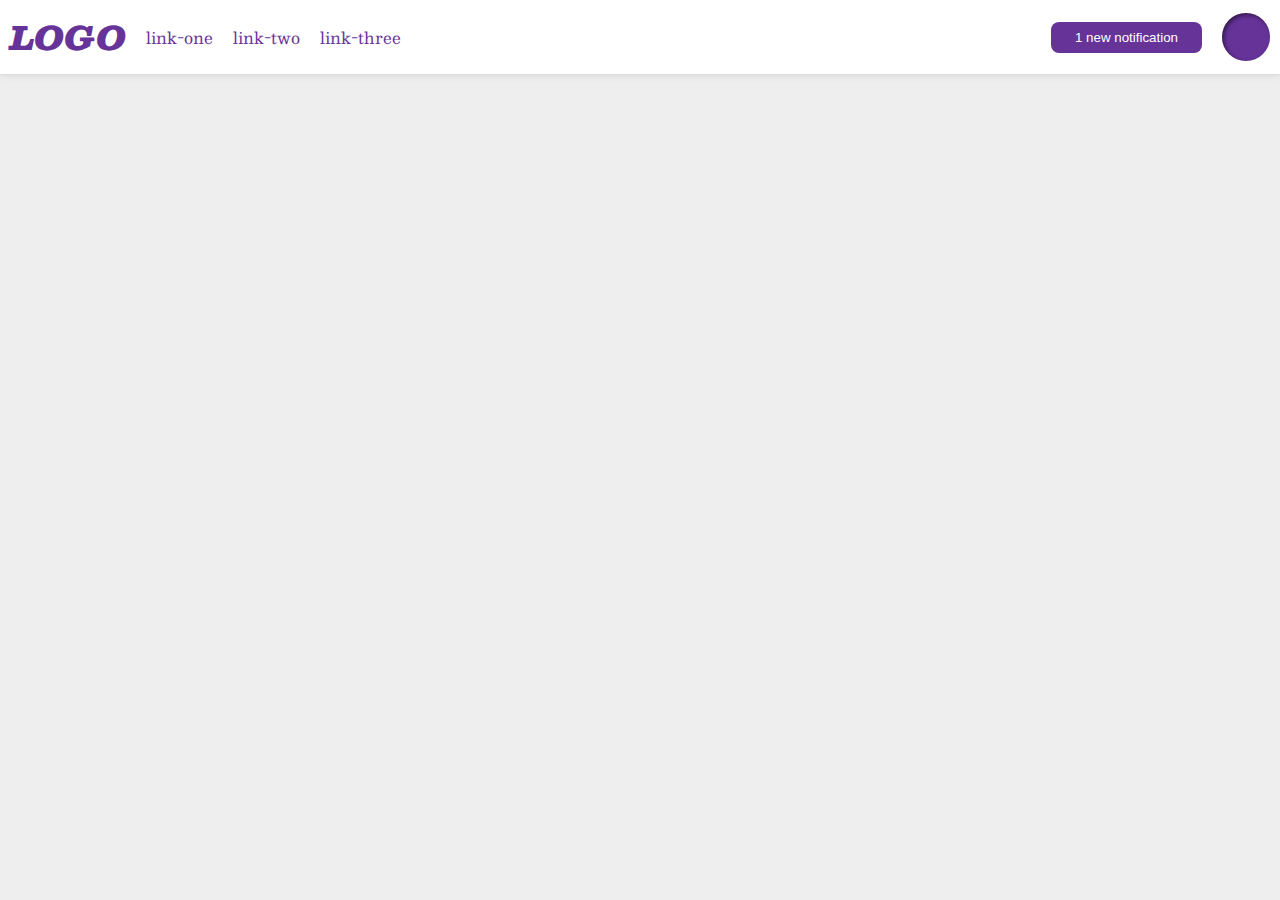
<file: foundations/flex/03-flex-header-2/index.html>
<!DOCTYPE html>
<html lang="en">
  <head>
    <meta charset="UTF-8">
    <meta http-equiv="X-UA-Compatible" content="IE=edge">
    <meta name="viewport" content="width=device-width, initial-scale=1.0">
    <title>Flex Header 2</title>
    <link rel="stylesheet" href="style.css">
  </head>
  <body>
    <div class="header">
      <div class="left-group">
        <div class="logo">
          LOGO
        </div>
        <ul class="links">
          <li><a href="https://google.com">link-one</a></li>
          <li><a href="https://google.com">link-two</a></li>
          <li><a href="https://google.com">link-three</a></li>
        </ul>
      </div class>
      <div class="right-group">
        <button class="notifications">
          1 new notification
        </button>
        <div class="profile-image"></div>
      </div>
    </div>
  </body>
</html>
</file>
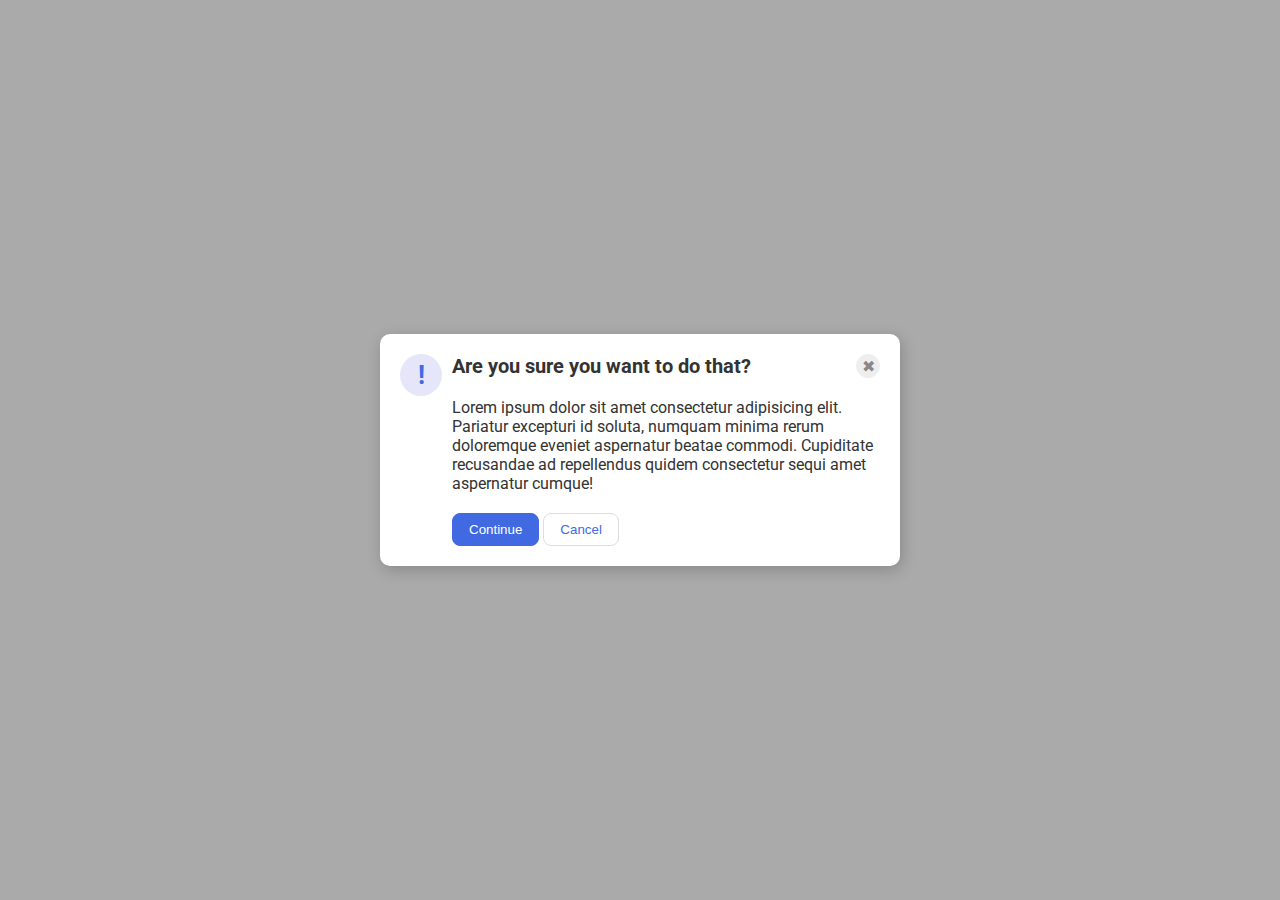
<file: foundations/flex/05-flex-modal/index.html>
<!DOCTYPE html>
<html lang="en">
  <head>
    <meta charset="UTF-8">
    <meta http-equiv="X-UA-Compatible" content="IE=edge">
    <meta name="viewport" content="width=device-width, initial-scale=1.0">
    <link rel="stylesheet" href="style.css">
    <title>Modal</title>
  </head>
  <body>
    <div class="modal">
      <div class="icon">!</div>
      <div class="container">
        <div class="header-and-close">
          <div class="header">Are you sure you want to do that?</div>
          <button class="close-button">✖</button>
        </div>
        <div class="text">Lorem ipsum dolor sit amet consectetur adipisicing elit. Pariatur excepturi id soluta, numquam minima rerum doloremque eveniet aspernatur beatae commodi. Cupiditate recusandae ad repellendus quidem consectetur sequi amet aspernatur cumque!</div>
        <button class="continue">Continue</button>
        <button class="cancel">Cancel</button>
      </div> 
    </div>
  </body>
</html>
</file>
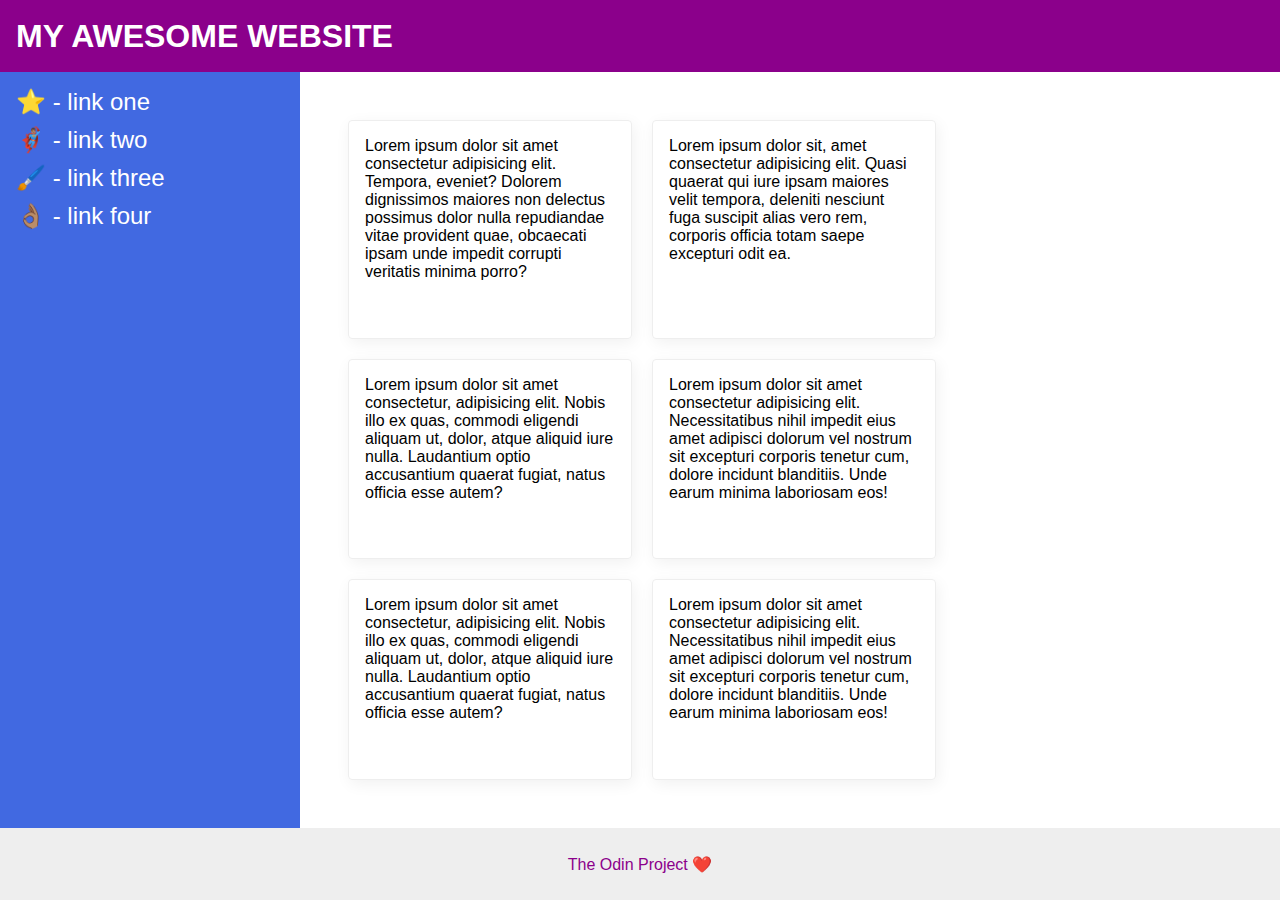
<file: foundations/flex/07-flex-layout-2/index.html>
<!DOCTYPE html>
<html lang="en">
  <head>
    <meta charset="UTF-8">
    <meta http-equiv="X-UA-Compatible" content="IE=edge">
    <meta name="viewport" content="width=device-width, initial-scale=1.0">
    <title>The Holy Grail</title>
    <link rel="stylesheet" href="style.css">
  </head>
  <body>
    <div class="header">
      MY AWESOME WEBSITE
    </div>
    <div class="middle">
      <div class="sidebar">
        <ul>
          <li><a href="#">⭐ - link one</a></li>
          <li><a href="#">🦸🏽‍♂️ - link two</a></li>
          <li><a href="#">🖌️ - link three</a></li>
          <li><a href="#">👌🏽 - link four</a></li>
        </ul>
      </div>
      <div class="card-container">
        <div class="card">Lorem ipsum dolor sit amet consectetur adipisicing elit. Tempora, eveniet? Dolorem dignissimos maiores non delectus possimus dolor nulla repudiandae vitae provident quae, obcaecati ipsam unde impedit corrupti veritatis minima porro?</div>
        <div class="card">Lorem ipsum dolor sit, amet consectetur adipisicing elit. Quasi quaerat qui iure ipsam maiores velit tempora, deleniti nesciunt fuga suscipit alias vero rem, corporis officia totam saepe excepturi odit ea.</div>
        <div class="card">Lorem ipsum dolor sit amet consectetur, adipisicing elit. Nobis illo ex quas, commodi eligendi aliquam ut, dolor, atque aliquid iure nulla. Laudantium optio accusantium quaerat fugiat, natus officia esse autem?</div>
        <div class="card">Lorem ipsum dolor sit amet consectetur adipisicing elit. Necessitatibus nihil impedit eius amet adipisci dolorum vel nostrum sit excepturi corporis tenetur cum, dolore incidunt blanditiis. Unde earum minima laboriosam eos!</div>
        <div class="card">Lorem ipsum dolor sit amet consectetur, adipisicing elit. Nobis illo ex quas, commodi eligendi aliquam ut, dolor, atque aliquid iure nulla. Laudantium optio accusantium quaerat fugiat, natus officia esse autem?</div>
        <div class="card">Lorem ipsum dolor sit amet consectetur adipisicing elit. Necessitatibus nihil impedit eius amet adipisci dolorum vel nostrum sit excepturi corporis tenetur cum, dolore incidunt blanditiis. Unde earum minima laboriosam eos!</div>
      </div>
    </div>
    <div class="footer">
      The Odin Project ❤️
    </div>
  </body>
</html>
</file>
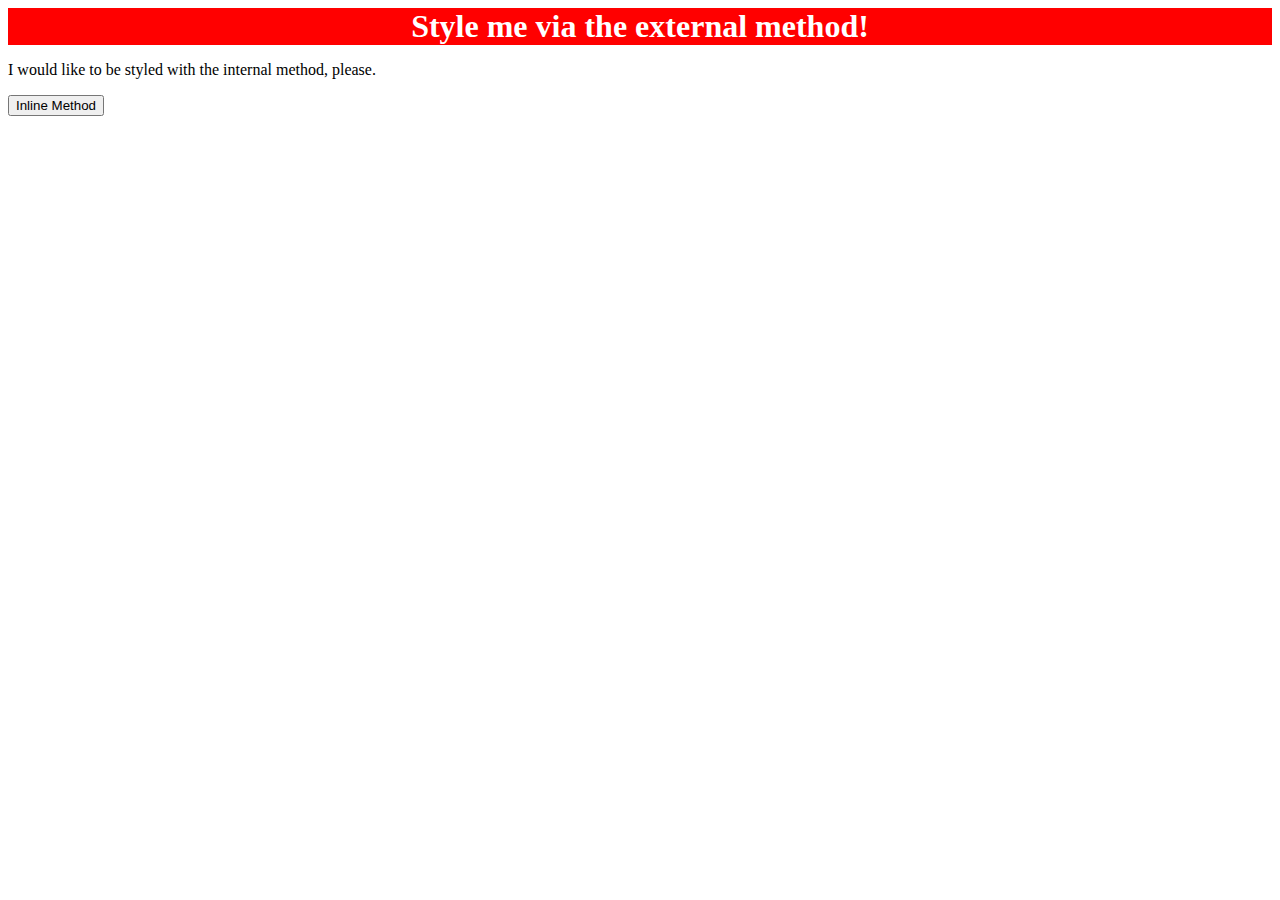
<file: foundations/intro-to-css/01-css-methods/index.html>
<!DOCTYPE html>
<html lang="en">
  <head>
    <meta charset="UTF-8">
    <meta http-equiv="X-UA-Compatible" content="IE=edge">
    <meta name="viewport" content="width=device-width, initial-scale=1.0">
    <title>Methods for Adding CSS</title>
    <link rel="stylesheet" href="style.css">
  </head>
  <body>
    <div>Style me via the external method!</div>
    <p>I would like to be styled with the internal method, please.</p>
    <button>Inline Method</button>
  </body>
</html>
</file>
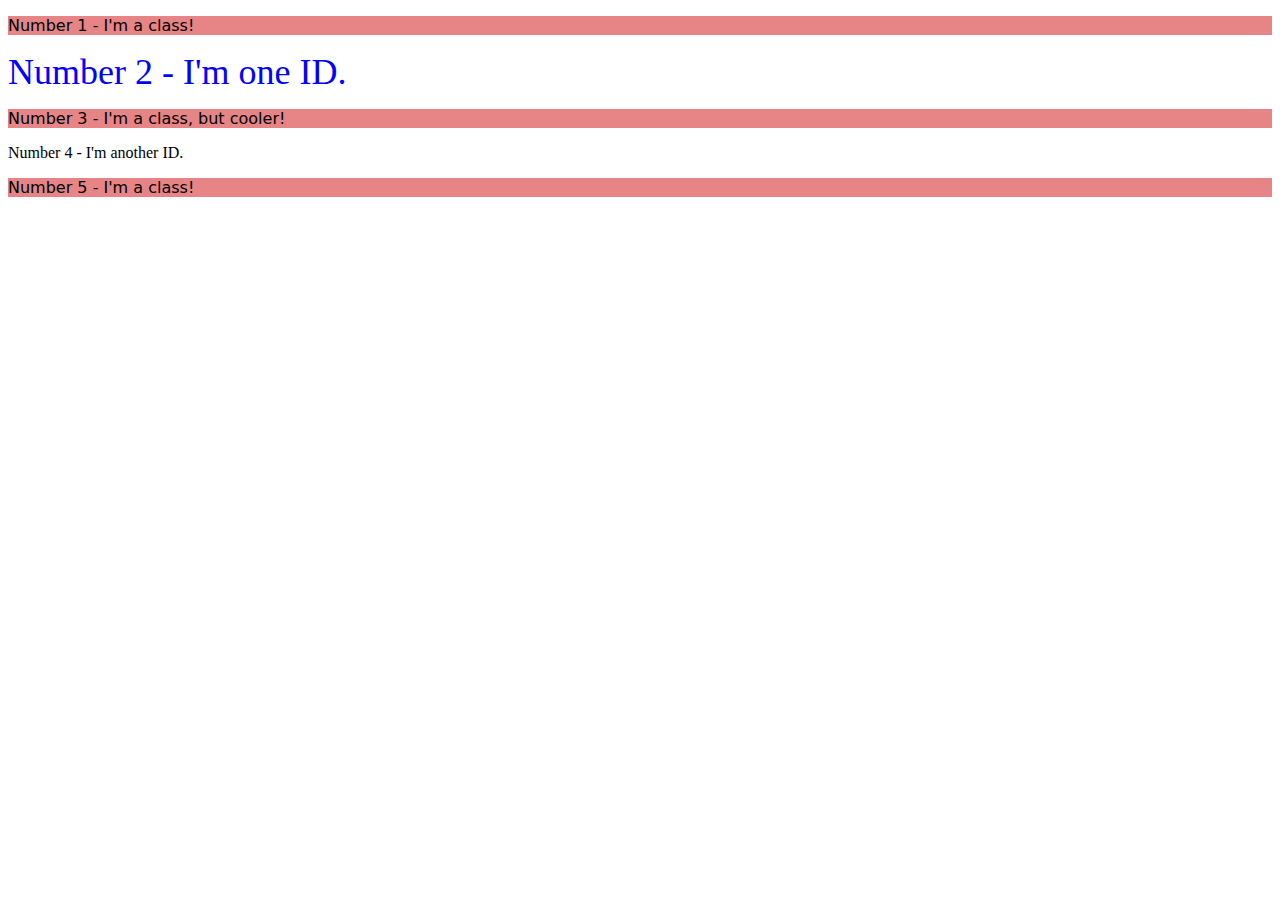
<file: foundations/intro-to-css/02-class-id-selectors/index.html>
<!DOCTYPE html>
<html lang="en">
  <head>
    <meta charset="UTF-8">
    <meta http-equiv="X-UA-Compatible" content="IE=edge">
    <meta name="viewport" content="width=device-width, initial-scale=1.0">
    <title>Class and ID Selectors</title>
    <link rel="stylesheet" href="style.css">
  </head>
  <body>
    <p class="odd">Number 1 - I'm a class!</p>
    <div class="two">Number 2 - I'm one ID.</div>
    <p class="odd">Number 3 - I'm a class, but cooler!</p>
    <div>Number 4 - I'm another ID.</div>
    <p class="odd">Number 5 - I'm a class!</p>
  </body>
</html>
</file>
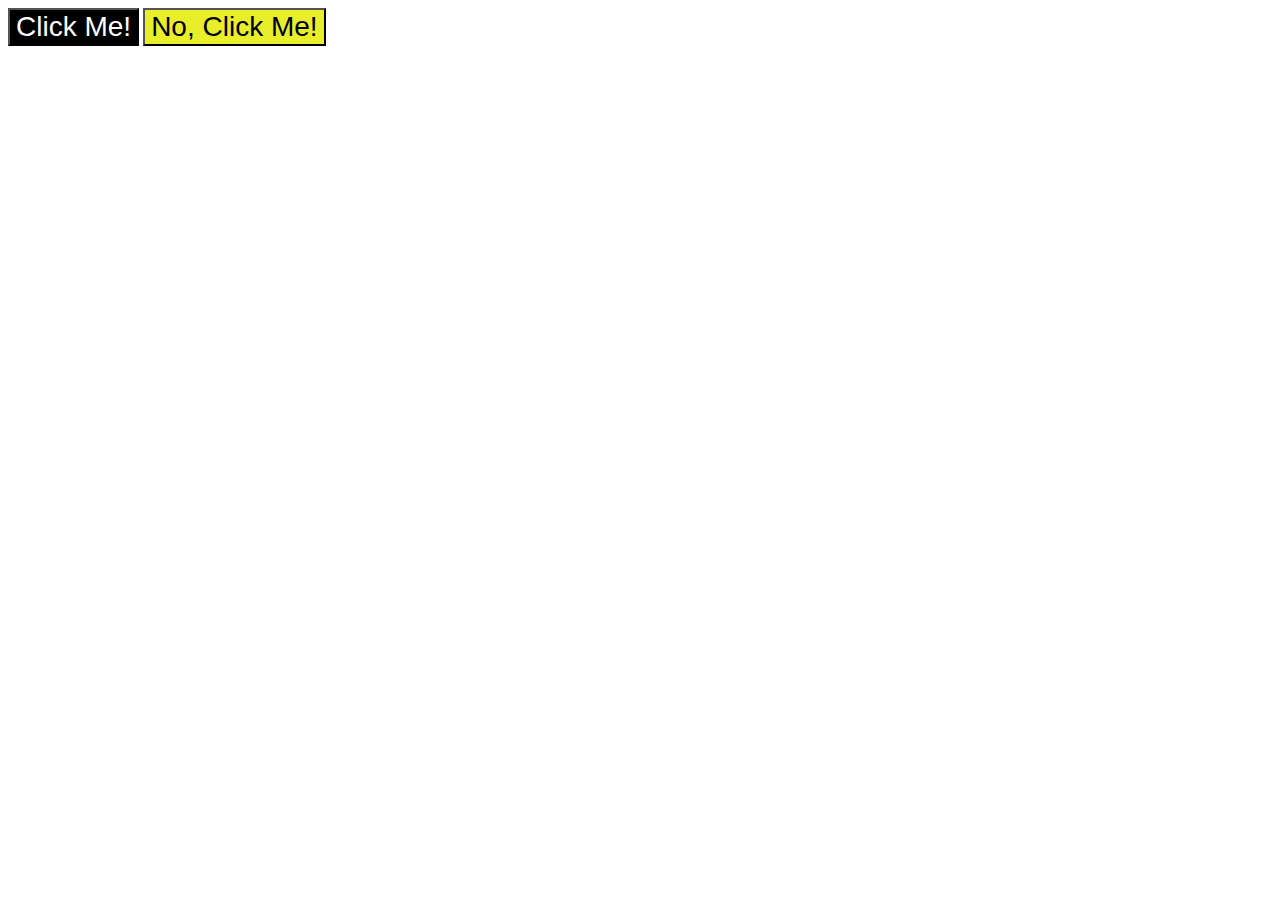
<file: foundations/intro-to-css/03-grouping-selectors/index.html>
<!DOCTYPE html>
<html lang="en">
  <head>
    <meta charset="UTF-8">
    <meta http-equiv="X-UA-Compatible" content="IE=edge">
    <meta name="viewport" content="width=device-width, initial-scale=1.0">
    <title>Grouping Selectors</title>
    <link rel="stylesheet" href="style.css">
  </head>
  <body>
    <button class="both first">Click Me!</button>
    <button class="both second">No, Click Me!</button>
  </body>
</html>
</file>
<file: foundations/flex/03-flex-header-2/style.css>
/* this is some magical font-importing.  
you'll learn about it later. */
@import url('https://fonts.googleapis.com/css2?family=Besley:ital,wght@0,400;1,900&display=swap');

body {
  margin: 0;
  background: #eee;
  font-family: Besley, serif;
}

.header {
  background: white;
  border-bottom: 1px solid #ddd;
  box-shadow: 0 0 8px rgba(0,0,0,.1);
  display: flex;
  justify-content: space-between;
  padding: 10px;
}

.profile-image {
  background: rebeccapurple;
  box-shadow: inset 2px 2px 4px rgba(0,0,0,.5);
  border-radius: 50%;
  width: 48px;
  height: 48px;
}

.logo {
  color: rebeccapurple;
  font-size: 32px;
  font-weight: 900;
  font-style: italic;
}

button {
  border: none;
  border-radius: 8px;
  background: rebeccapurple;
  color: white;
  padding: 8px 24px;
}

a {
  /* this removes the line under our links */
  text-decoration: none;
  color: rebeccapurple;
}

ul {
  list-style-type: none;
  display: flex;
  gap: 20px;
  padding: 0;
  margin: 0;
}
/* 
.left-group{
  display: flex;
  justify-content: flex-start;
  align-items: center;
  gap: 20px;
}

.right-group{
  display: flex;
  justify-content: flex-end;
  align-items: center;
  gap: 20px;
} */

.left-group, .right-group{
  display: flex;
  align-items: center;
  gap: 20px;
}
</file>
<file: foundations/flex/05-flex-modal/style.css>
@import url('https://fonts.googleapis.com/css2?family=Roboto:wght@400;700&display=swap');

html, body {
  height: 100%;
}

body {
  font-family: Roboto, sans-serif;
  margin: 0;
  background: #aaa;
  color: #333;
  /* I'll give you this one for free lol */
  display: flex;
  align-items: center;
  justify-content: center;
}

.modal {
  background: white;
  width: 480px;
  border-radius: 10px;
  box-shadow: 2px 4px 16px rgba(0,0,0,.2);

  /* changes */
  display: flex;
  gap: 10px;
  padding: 20px;
}

.icon {
  color: royalblue;
  font-size: 26px;
  font-weight: 700;
  background: lavender;
  width: 42px;
  height: 42px;
  border-radius: 50%;
  display: flex;
  align-items: center;
  justify-content: center;

  /* changes */
  flex-shrink: 0;
}

.close-button {
  background: #eee;
  border-radius: 50%;
  color: #888;
  font-weight: 400;
  font-size: 16px;
  height: 24px;
  width: 24px;
  display: flex;
  align-items: center;
  justify-content: center;
  border: 1px solid #eee;
  padding: 0;
}

button {
  cursor: pointer;
  padding: 8px 16px;
  border-radius: 8px;
}

button.continue {
  background: royalblue;
  border: 1px solid royalblue;
  color: white;
}

button.cancel {
  background: white;
  border: 1px solid #ddd;
  color: royalblue;
}

.header-and-close {
  display: flex;
  justify-content: space-between;
  align-items: center;
  font-weight: 700;
  font-size: 20px;
  margin-bottom: 20px;
}

.text{
  margin-bottom: 20px;
}
</file>
<file: foundations/flex/07-flex-layout-2/style.css>
body {
  font-family: -apple-system, BlinkMacSystemFont, 'Segoe UI', Roboto, Oxygen, Ubuntu, Cantarell, 'Open Sans', 'Helvetica Neue', sans-serif;
  margin: 0;
  min-height: 100vh;
}

.header {
  height: 72px;
  background: darkmagenta;
  color: white;
  /* changes */
  font-size: 32px;
  font-weight: 900;
  padding-left: 16px;
}

.footer {
  height: 72px;
  background: #eee;
  color: darkmagenta;
  /* changes */
  justify-content: center;
}

.header, .footer {
  display: flex;
  align-items: center;
  flex: 0 0 auto;
}

.sidebar {
  width: 300px;
  background: royalblue;
  box-sizing: border-box;
  flex-shrink: 0;
  padding-left: 16px;
}

.card {
  border: 1px solid #eee;
  box-shadow: 2px 4px 16px rgba(0,0,0,.06);
  border-radius: 4px;
  /* changes */
  max-height: 300px;
  max-width: 250px;
  padding: 16px;
  /* flex: auto; */
}

.card-container{
  display: flex;
  flex-wrap: wrap;
  gap: 20px;
  padding: 48px;
}

.middle{
  display: flex;
  flex: 1;
}

body {
  display: flex;
  flex-direction: column;
}

a {
  text-decoration: none;
  color: white;
  font-size: 24px;
}

ul {
  list-style: none;
  padding-left: 0px;
}

li {
  margin-bottom: 10px;
}
</file>
<file: foundations/intro-to-css/01-css-methods/style.css>
div {
    background-color: red;
    color: white;
    font-size: 32px;
    text-align: center;
    font-weight: 700;
}

/* div`: a red background, white text, a font size of 32px, center aligned, and bold
</file>
<file: foundations/intro-to-css/02-class-id-selectors/style.css>
.odd {
    background-color: rgb(231, 132, 133);
    font-family: Verdana, "DejaVu Sans", sans-serif;
}

.two {
    color: rgb(0, 0, 255);
    font-size: 36px;
}
</file>
<file: foundations/intro-to-css/03-grouping-selectors/style.css>
.both {
    font-size: 28px;
    font-family: Helvetica, "Times New Roman", sans-serif;
}

.first {
    background-color: #000000;
    color: #ffffff; 
}

.second {
    background-color: hsl(62, 86%, 55%);
}
</file>
